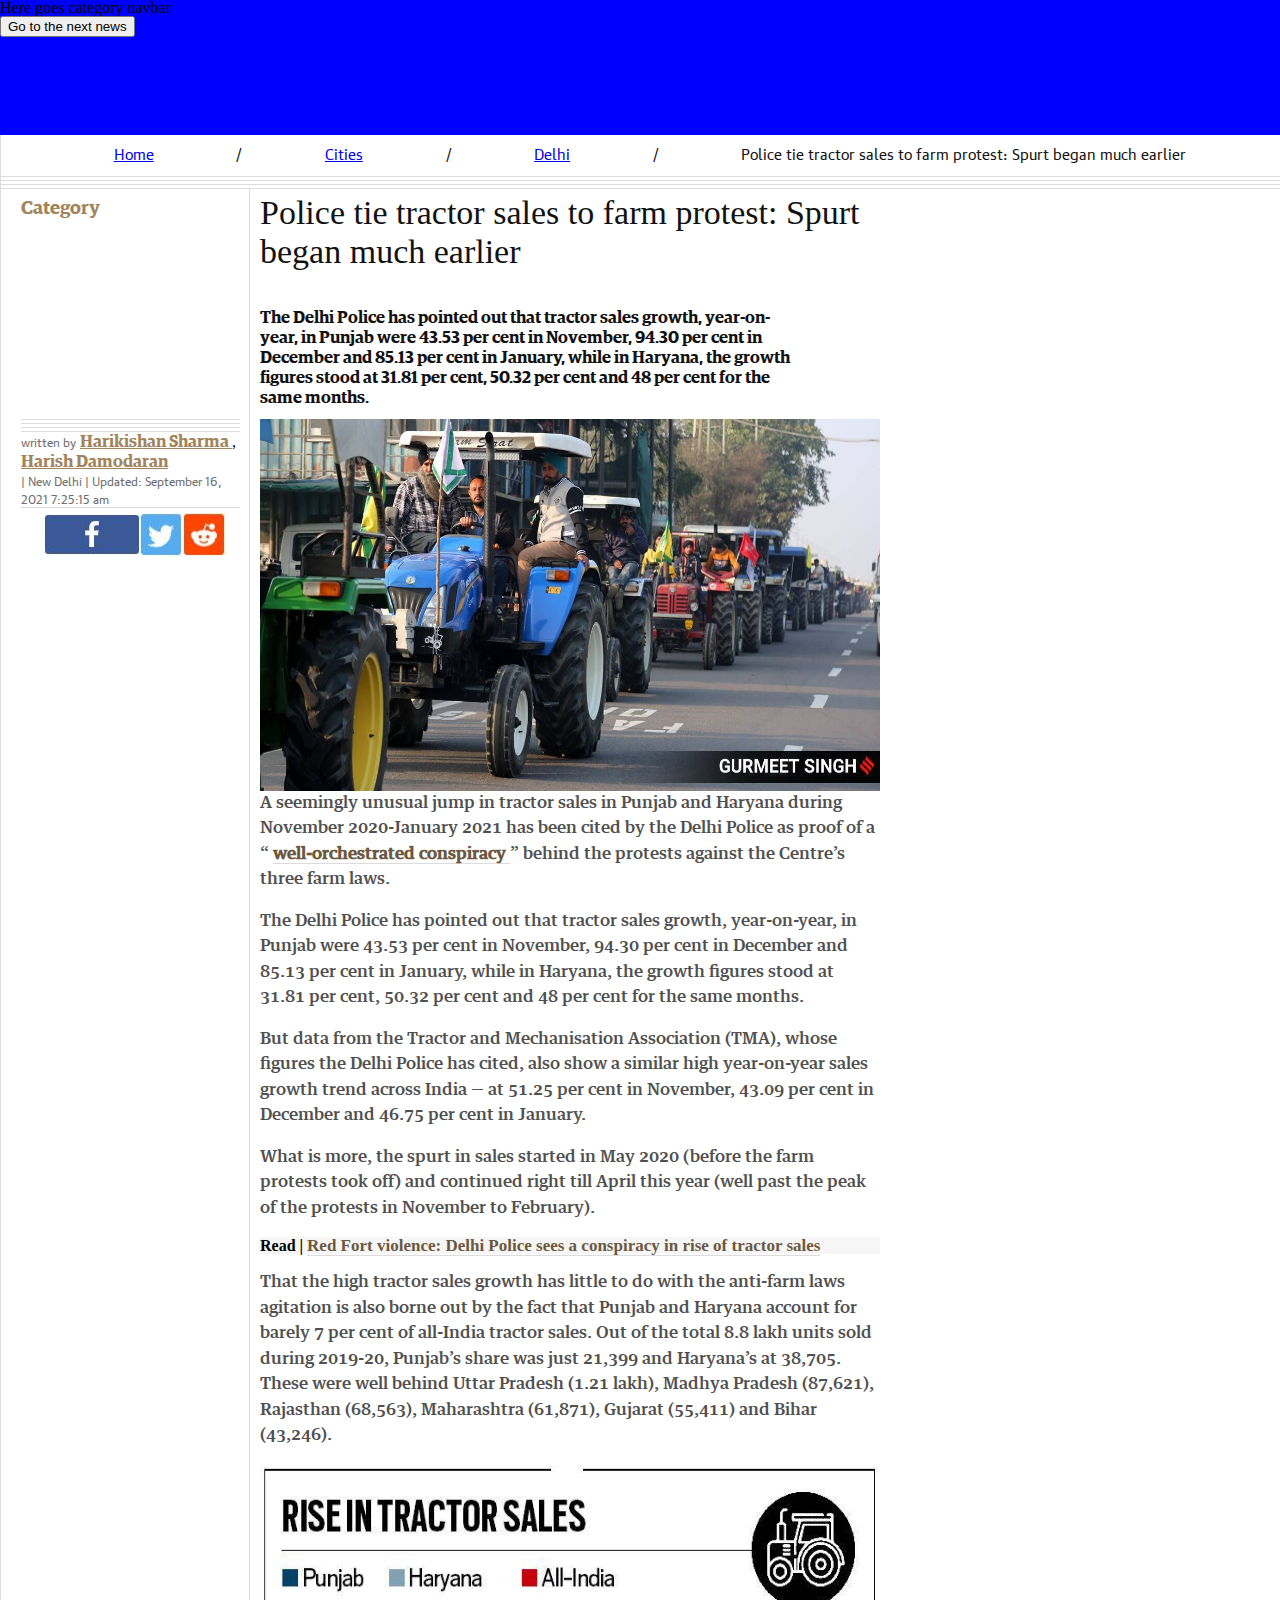
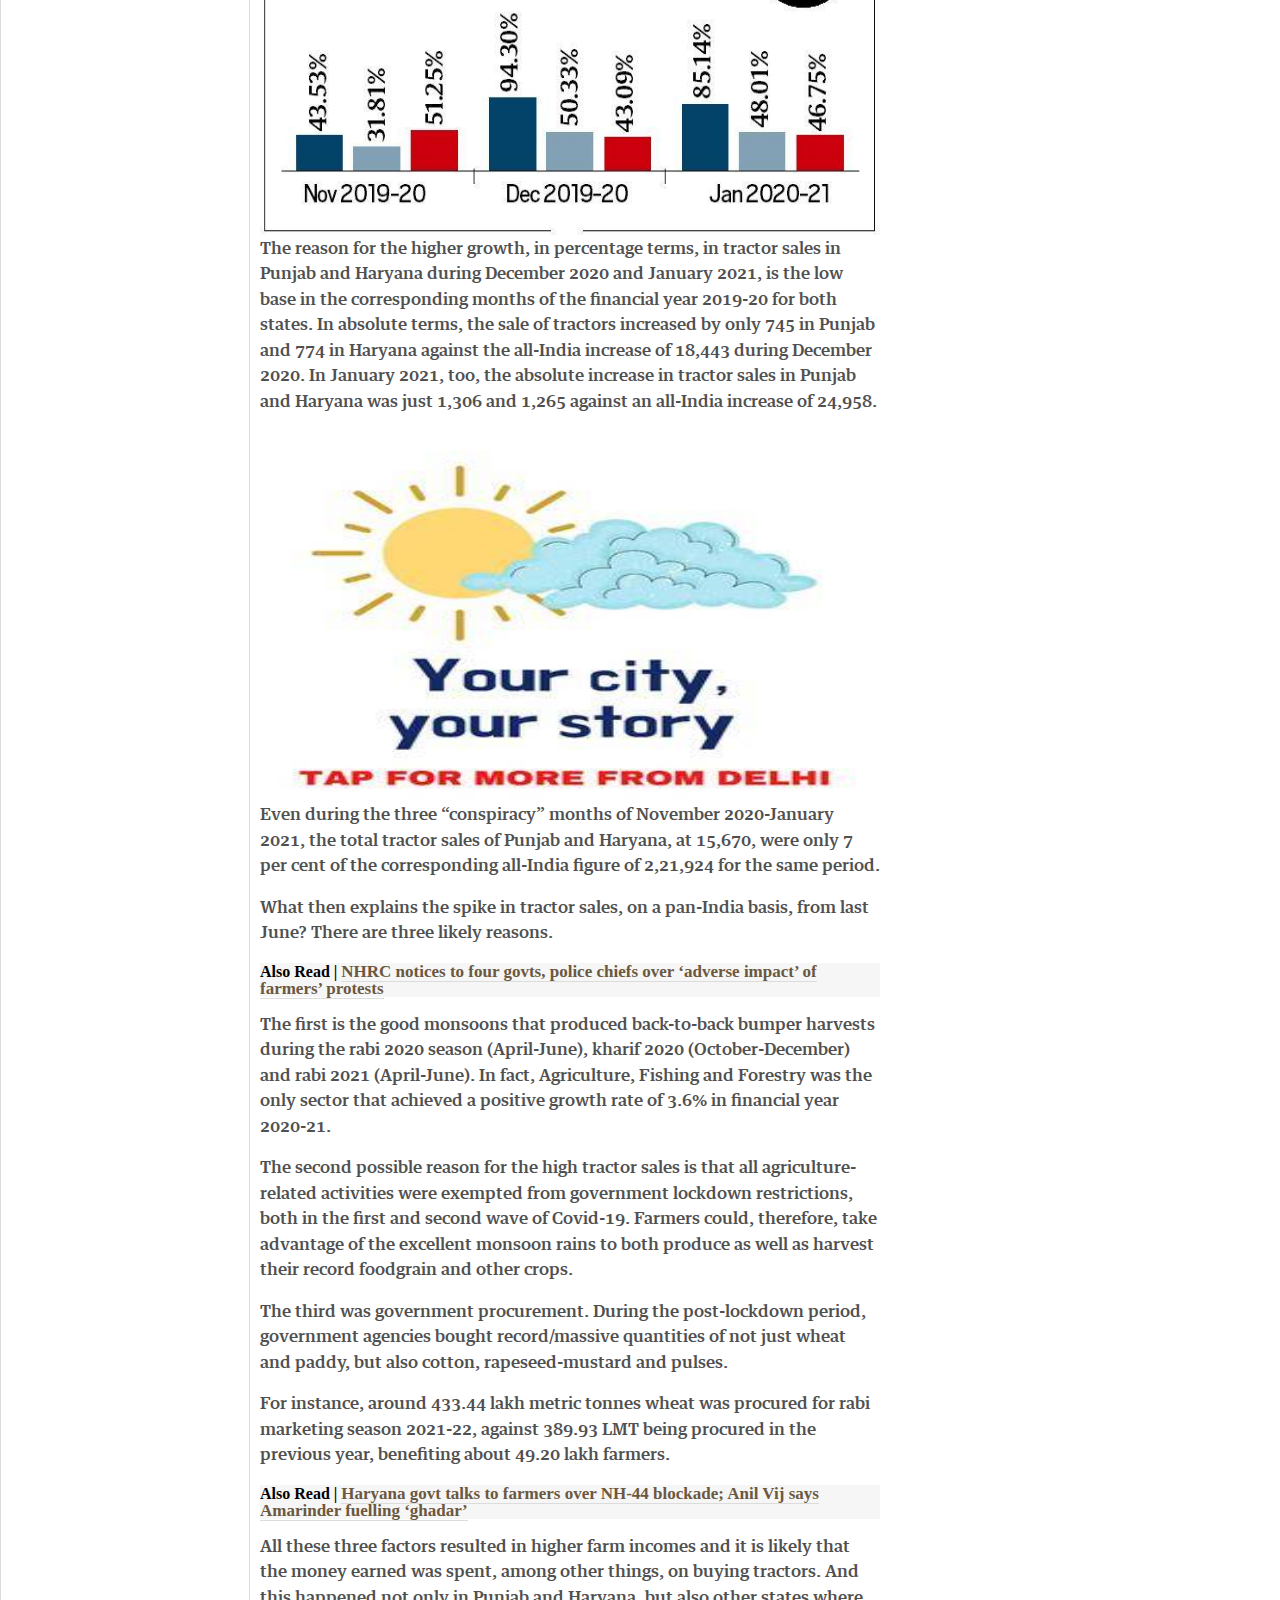
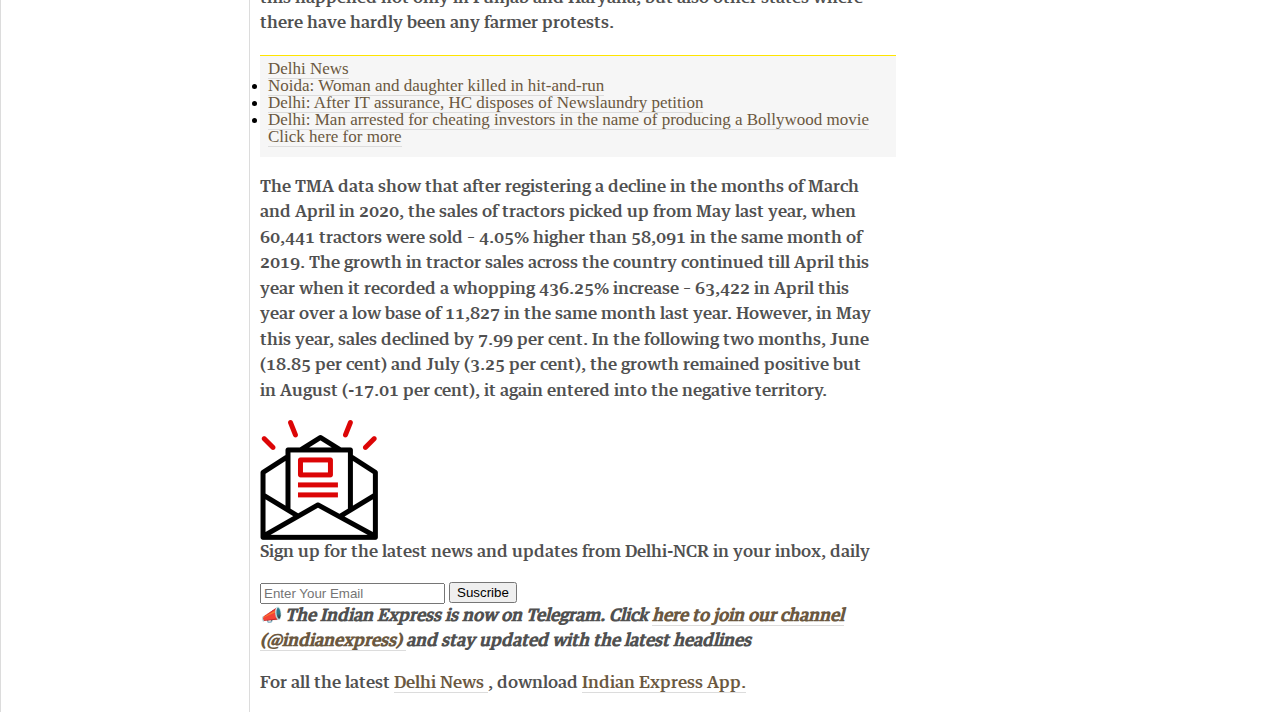
<file: index1.html>
<html>
  <head>
    <link rel="stylesheet" href="./css/reset.css" />
    <link rel="stylesheet" href="./css/styles.css" />
    <title>
      Police tie tractor sales to farm protest: Spurt began much earlier | The
      Indian Express
    </title>
  </head>
  <body>
    <div class="separator">
      <div class="navbar">
        Here goes category navbar
        <div>
          <a href="./index2.html">
            <button>Go to the next news</button>
          </a>
        </div>
      </div>
    </div>
    <article class="main-container">
      <div class="category-info">
        <a href="https://indianexpress.com/">Home</a>
        /
        <a href="https://indianexpress.com/section/cities/">Cities</a>
        /
        <a href="https://indianexpress.com/section/cities/delhi/">Delhi</a>
        /
        <p>
          Police tie tractor sales to farm protest: Spurt began much earlier
        </p>
      </div>
      <div class="lines"></div>
      <section class="grid-section">
        <div class="first-grid-element">
          <a href="" class="category-link"> Category </a>
          <div class="author-section author1">
            <div class="lines grid-lines"></div>
            <div>
              <div>
                <span class="author-label">written by</span>
                <a
                  href="https://indianexpress.com/profile/author/harikishan-sharma/"
                  class="author"
                >
                  Harikishan Sharma
                </a>
                ,
                <a
                  href="https://indianexpress.com/profile/author/harish-damodaran/"
                  class="author"
                >
                  Harish Damodaran
                </a>
              </div>
              <span class="author-label">
                | New Delhi | Updated: September 16, 2021 7:25:15 am
              </span>
            </div>
          </div>
          <div class="icons-section">
            <img src="./assets/images/facebook-icon.JPG" alt="facebook-icon" />
            <img src="./assets/images/twitter-icon.JPG" alt="twitter-icon" />
            <img src="./assets/images/reddit-icon.JPG" alt="reddit-icon" />
          </div>
        </div>
        <div class="second-grid-element">
          <h1 class="title">
            Police tie tractor sales to farm protest: Spurt began much earlier
          </h1>
          <h2 class="note-article">
            The Delhi Police has pointed out that tractor sales growth,
            year-on-year, in Punjab were 43.53 per cent in November, 94.30 per
            cent in December and 85.13 per cent in January, while in Haryana,
            the growth figures stood at 31.81 per cent, 50.32 per cent and 48
            per cent for the same months.
          </h2>
          <img
            src="./assets/images/tractor.jpg"
            alt="tractor"
            class="article-img"
          />
          <div>
            <p>
              A seemingly unusual jump in tractor sales in Punjab and Haryana
              during November 2020-January 2021 has been cited by the Delhi
              Police as proof of a “
              <strong>
                <a
                  href="https://indianexpress.com/article/cities/delhi/red-fort-violen
              ce-delhi-police-sees-a-conspiracy-in-rise-of-tractor-sales-7509278/"
                >
                  well-orchestrated conspiracy
                </a>
              </strong>
              ” behind the protests against the Centre’s three farm laws.
            </p>
            <p>
              The Delhi Police has pointed out that tractor sales growth,
              year-on-year, in Punjab were 43.53 per cent in November, 94.30 per
              cent in December and 85.13 per cent in January, while in Haryana,
              the growth figures stood at 31.81 per cent, 50.32 per cent and 48
              per cent for the same months.
            </p>
            <p>
              But data from the Tractor and Mechanisation Association (TMA),
              whose figures the Delhi Police has cited, also show a similar high
              year-on-year sales growth trend across India — at 51.25 per cent
              in November, 43.09 per cent in December and 46.75 per cent in
              January.
            </p>
            <p>
              What is more, the spurt in sales started in May 2020 (before the
              farm protests took off) and continued right till April this year
              (well past the peak of the protests in November to February).
            </p>
            <div class="read-sections">
              Read |
              <a
                href="https://indianexpress.com/article/cities/delhi/red-fort-violence
            -delhi-police-sees-a-conspiracy-in-rise-of-tractor-sales-7509278/"
              >
                Red Fort violence: Delhi Police sees a conspiracy in rise of
                tractor sales
              </a>
            </div>
            <p>
              That the high tractor sales growth has little to do with the
              anti-farm laws agitation is also borne out by the fact that Punjab
              and Haryana account for barely 7 per cent of all-India tractor
              sales. Out of the total 8.8 lakh units sold during 2019-20,
              Punjab’s share was just 21,399 and Haryana’s at 38,705. These were
              well behind Uttar Pradesh (1.21 lakh), Madhya Pradesh (87,621),
              Rajasthan (68,563), Maharashtra (61,871), Gujarat (55,411) and
              Bihar (43,246).
            </p>
            <img src="./assets/images/tractor-data.jpg" class="article-img" />
            <p>
              The reason for the higher growth, in percentage terms, in tractor
              sales in Punjab and Haryana during December 2020 and January 2021,
              is the low base in the corresponding months of the financial year
              2019-20 for both states. In absolute terms, the sale of tractors
              increased by only 745 in Punjab and 774 in Haryana against the
              all-India increase of 18,443 during December 2020. In January
              2021, too, the absolute increase in tractor sales in Punjab and
              Haryana was just 1,306 and 1,265 against an all-India increase of
              24,958.
            </p>
            <div>
              <a
                href="https://indianexpress.com/section/cities/delhi/?utm_source=
            newbanner"
                class="none-border-link"
              >
                <img
                  src="./assets/images/city-button-delhi.jpeg"
                  class="article-img"
                />
              </a>
              <span>
                <p>
                  Even during the three “conspiracy” months of November
                  2020-January 2021, the total tractor sales of Punjab and
                  Haryana, at 15,670, were only 7 per cent of the corresponding
                  all-India figure of 2,21,924 for the same period.
                </p>
                <p>
                  What then explains the spike in tractor sales, on a pan-India
                  basis, from last June? There are three likely reasons.
                </p>
              </span>
            </div>
            <div class="read-sections">
              Also Read |
              <a
                href="https://indianexpress.com/article/india/nhrc-notices-to-four-
            govts-police-chiefs-over-farmers-protests-adverse-impact-7508140/"
              >
                NHRC notices to four govts, police chiefs over ‘adverse impact’
                of farmers’ protests
              </a>
            </div>
            <p>
              The first is the good monsoons that produced back-to-back bumper
              harvests during the rabi 2020 season (April-June), kharif 2020
              (October-December) and rabi 2021 (April-June). In fact,
              Agriculture, Fishing and Forestry was the only sector that
              achieved a positive growth rate of 3.6% in financial year 2020-21.
            </p>
            <p>
              The second possible reason for the high tractor sales is that all
              agriculture-related activities were exempted from government
              lockdown restrictions, both in the first and second wave of
              Covid-19. Farmers could, therefore, take advantage of the
              excellent monsoon rains to both produce as well as harvest their
              record foodgrain and other crops.
            </p>
            <p>
              The third was government procurement. During the post-lockdown
              period, government agencies bought record/massive quantities of
              not just wheat and paddy, but also cotton, rapeseed-mustard and
              pulses.
            </p>
            <p>
              For instance, around 433.44 lakh metric tonnes wheat was procured
              for rabi marketing season 2021-22, against 389.93 LMT being
              procured in the previous year, benefiting about 49.20 lakh
              farmers.
            </p>
            <div class="read-sections">
              Also Read |
              <a
                href="https://indianexpress.com/article/cities/chandigarh/haryana-
            govt-farmers-protest-nh44-blockade-anil-vij-7508902/"
              >
                Haryana govt talks to farmers over NH-44 blockade; Anil Vij says
                Amarinder fuelling ‘ghadar’
              </a>
            </div>
            <p>
              All these three factors resulted in higher farm incomes and it is
              likely that the money earned was spent, among other things, on
              buying tractors. And this happened not only in Punjab and Haryana,
              but also other states where there have hardly been any farmer
              protests.
            </p>
            <div class="alt-section">
              <div>
                <a href="https://indianexpress.com/section/cities/delhi/">
                  Delhi News
                </a>
              </div>
              <ul>
                <li>
                  <a
                    href="https://indianexpress.com/article/cities/delhi/noida-woman
                -daughter-killed-in-hit-and-run-7524869/"
                  >
                    Noida: Woman and daughter killed in hit-and-run
                  </a>
                </li>
                <li>
                  <a
                    href="https://indianexpress.com/article/cities/delhi/income-tax
                -department-delhi-hc-newslaundry-petition-7524933/"
                  >
                    Delhi: After IT assurance, HC disposes of Newslaundry
                    petition
                  </a>
                </li>
                <li>
                  <a
                    href="https://indianexpress.com/article/cities/delhi/delhi-man-
                arrested-for-cheating-investors-in-the-name-of-producing-a-
                bollywood-movie-7523949/"
                  >
                    Delhi: Man arrested for cheating investors in the name of
                    producing a Bollywood movie
                  </a>
                </li>
              </ul>
              <div>
                <a href="https://indianexpress.com/section/cities/delhi/">
                  Click here for more
                </a>
              </div>
            </div>
            <p>
              The TMA data show that after registering a decline in the months
              of March and April in 2020, the sales of tractors picked up from
              May last year, when 60,441 tractors were sold – 4.05% higher than
              58,091 in the same month of 2019. The growth in tractor sales
              across the country continued till April this year when it recorded
              a whopping 436.25% increase – 63,422 in April this year over a low
              base of 11,827 in the same month last year. However, in May this
              year, sales declined by 7.99 per cent. In the following two
              months, June (18.85 per cent) and July (3.25 per cent), the growth
              remained positive but in August (-17.01 per cent), it again
              entered into the negative territory.
            </p>
            <div>
              <img src="./assets/images/letter-icon.png" />
              <p>
                Sign up for the latest news and updates from Delhi-NCR in your
                inbox, daily
              </p>
              <form>
                <input
                  name="email"
                  type="email"
                  id="suscriber"
                  placeholder="Enter Your Email"
                  value=""
                />
                <button>Suscribe</button>
              </form>
            </div>
            <p>
              <strong>
                <em>
                  📣 The Indian Express is now on Telegram. Click
                  <a href="https://t.me/indianexpress">
                    here to join our channel (@indianexpress)
                  </a>
                  and stay updated with the latest headlines
                </em>
              </strong>
            </p>
            <p>
              For all the latest
              <a href="https://indianexpress.com/section/cities/delhi/">
                Delhi News
              </a>
              , download
              <a href="https://indianexpress.page.link/aeiu">
                Indian Express App.
              </a>
            </p>
          </div>
        </div>
      </section>
    </article>
  </body>
</html>
</file>
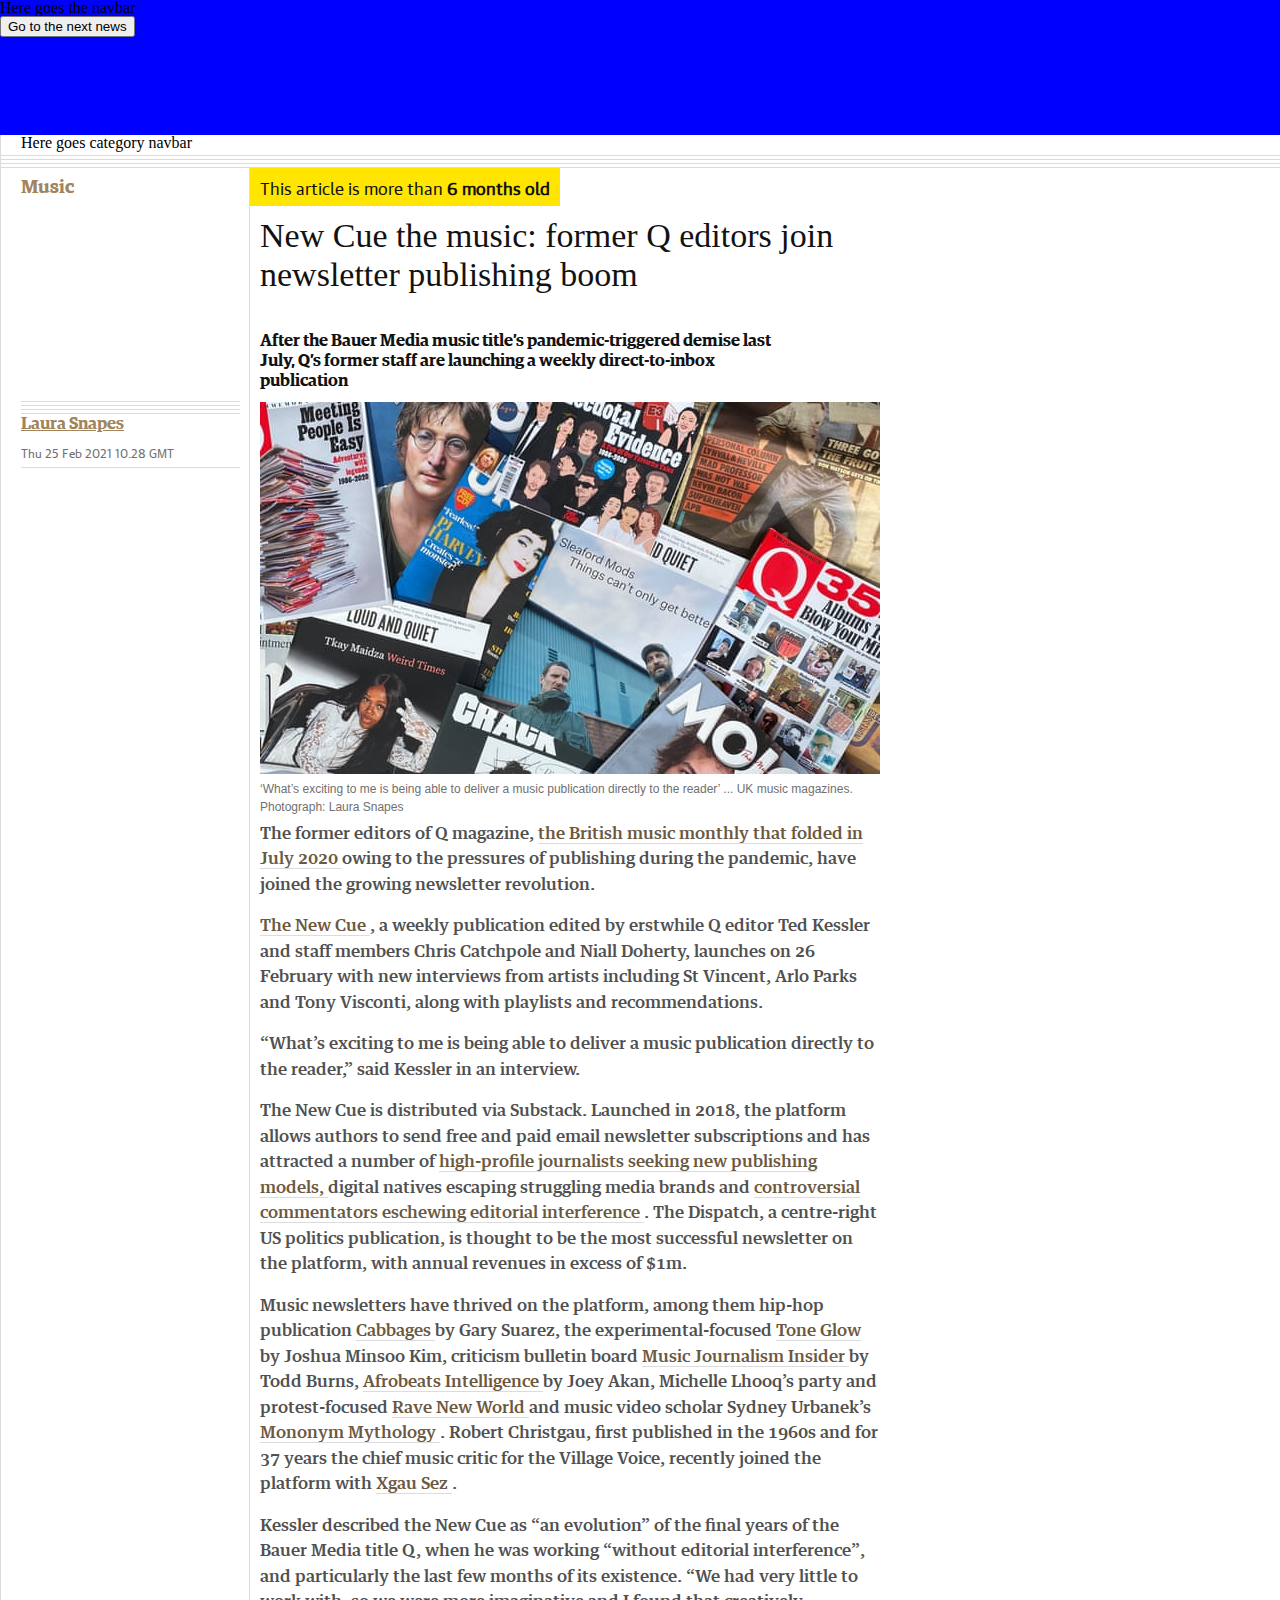
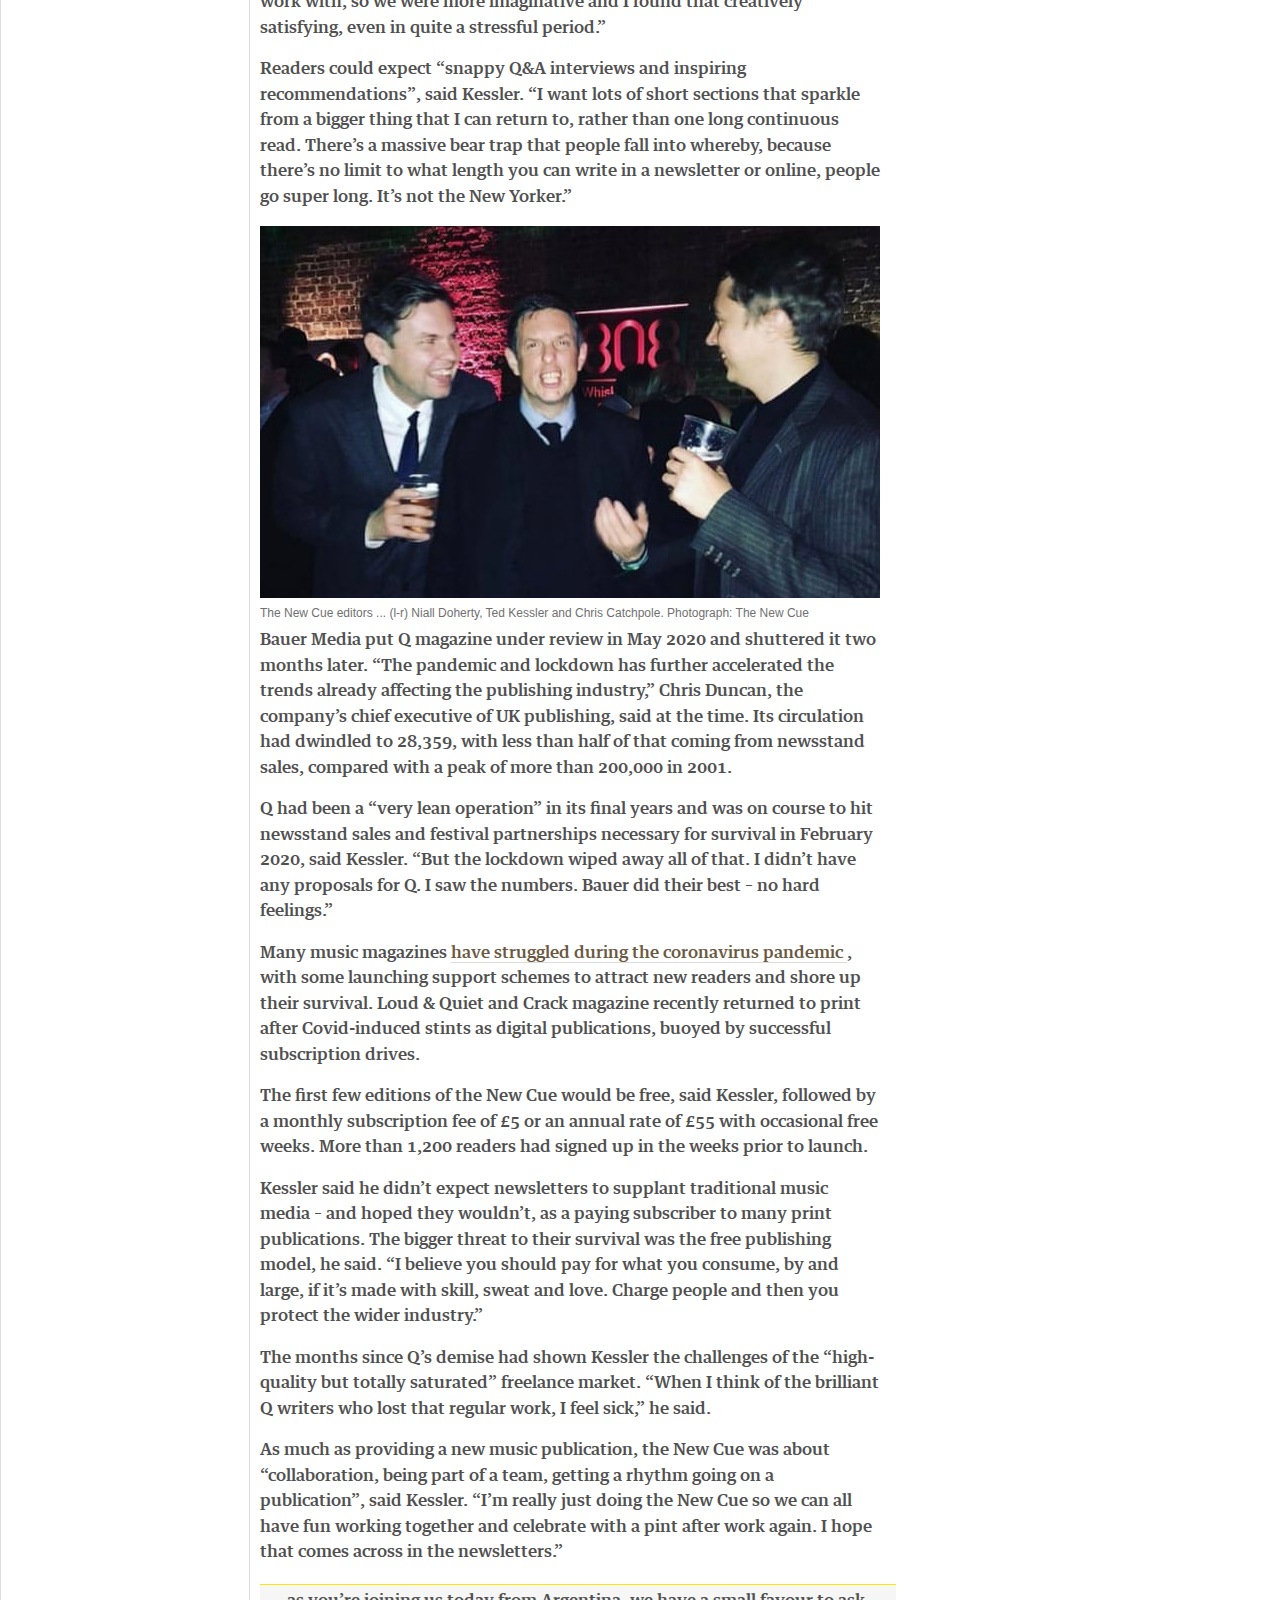
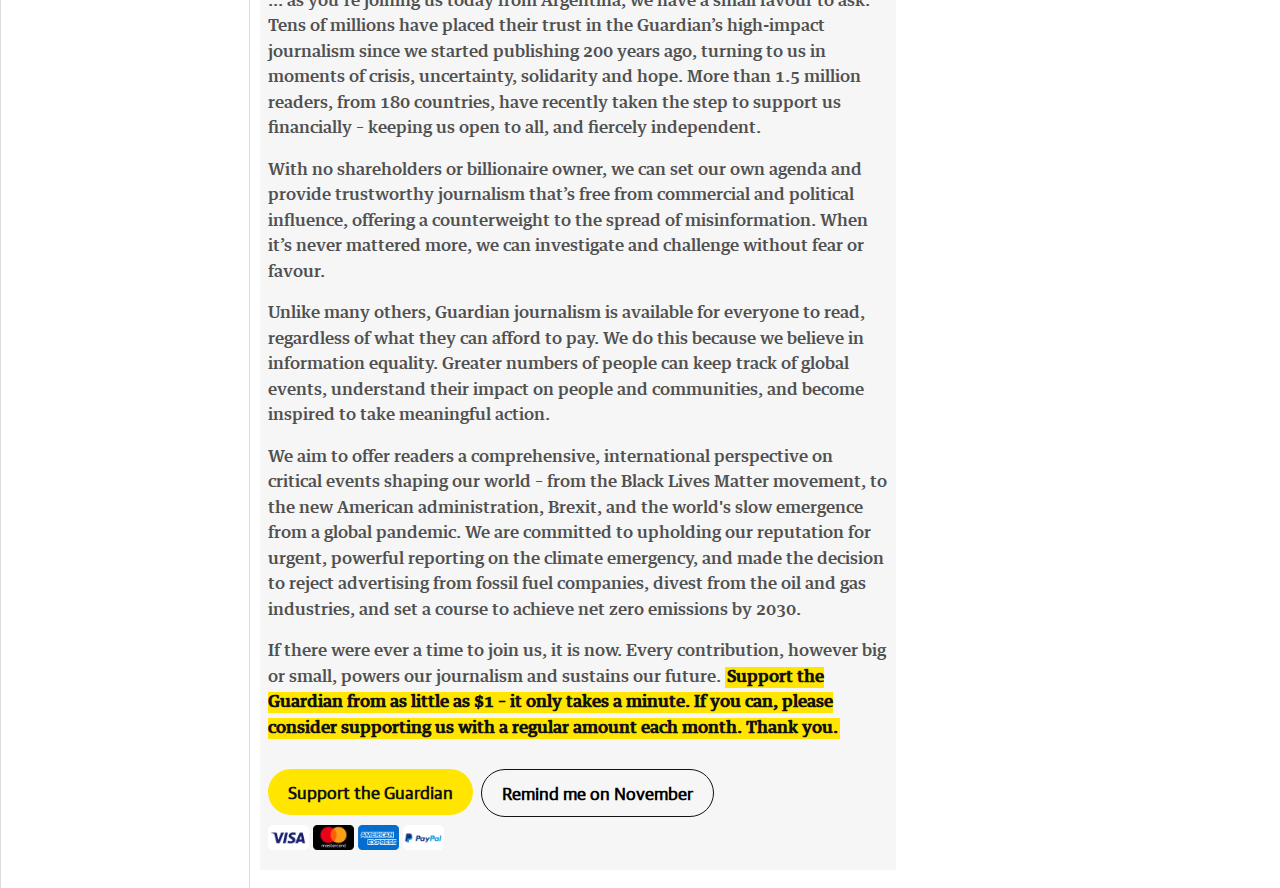
<file: index2.html>
<html>
  <head>
    <link rel="stylesheet" href="./css/reset.css" />
    <link rel="stylesheet" href="./css/styles.css" />
    <title>New Cue the music: former Q editors join newsletter publishing boom | The Guardian</title>
  </head>
  <body>
    <header>
      <div class="separator">
        <div class="navbar">
          Here goes the navbar
          <div>
            <a href="./index.html">
              <button>Go to the next news</button>
            </a>
          </div>
        </div>
      </div>
    </header>
    <article class="main-container">
      <div class="category-navbar">Here goes category navbar</div>
      <div class="lines"></div>
      <section class="grid-section">
        <div class="first-grid-element">
          <a href="https://www.theguardian.com/music/music" class="category-link">
            Music
          </a>
          <div class="author-section">
            <div class="lines grid-lines"></div>
            <a href="https://www.theguardian.com/profile/laura-snapes" class="author">Laura Snapes</a>
            <span class="author-label">Thu 25 Feb 2021 10.28 GMT</span>
          </div>
        </div>
        <div class="second-grid-element">
        <div class="upper-note">
          This article is more than
          <strong> 6 months old </strong>
        </div>
        <h1 class="title">
          New Cue the music: former Q editors join newsletter publishing boom
        </h1>
        <h2 class="note-article">
          After the Bauer Media music title’s pandemic-triggered demise last
          July, Q’s former staff are launching a weekly direct-to-inbox
          publication
        </h2>
        <figure class="picture">
          <img src="./assets/images/music-vinyls.jpg" class="article-img"/>
          <figcaption class="figcaption-picture">
            <span>
              ‘What’s exciting to me is being able to deliver a music
              publication directly to the reader’ ... UK music magazines.
              </span>
            <span>Photograph: Laura Snapes</span>
          </figcaption>
        </figure>
        <p class="p-content">
          The former editors of Q magazine, 
          <a href="https://www.theguardian.com/music/2020/jul/20/q-magazine-to-fold-after-34-years">
            the British music monthly that folded in July 2020
          </a>
           owing to the pressures of publishing during the
          pandemic, have joined the growing newsletter revolution.
        </p>
        <p>
          <a href="https://thenewcue.substack.com/p/coming-soon">
            The New Cue
          </a>
          , a weekly publication edited by erstwhile Q editor Ted
          Kessler and staff members Chris Catchpole and Niall Doherty, launches
          on 26 February with new interviews from artists including St Vincent,
          Arlo Parks and Tony Visconti, along with playlists and
          recommendations.
        </p>
        <p>
          “What’s exciting to me is being able to deliver a music publication
          directly to the reader,” said Kessler in an interview.
        </p>
        <p>
          The New Cue is distributed via Substack. Launched in 2018, the
          platform allows authors to send free and paid email newsletter
          subscriptions and has attracted a number of 
          <a href="https://www.theguardian.com/commentisfree/2020/dec/26/control-shift-why-newspaper-hacks-are-switching-to-substack">
            high-profile journalists seeking new publishing models,
          </a>
           digital natives escaping struggling media brands and 
           <a href="https://www.theguardian.com/commentisfree/2020/nov/17/substack-media-platform-publishing">
            controversial commentators eschewing editorial interference
          </a>
          . The Dispatch, a centre-right US politics publication, is
          thought to be the most successful newsletter on the platform, with
          annual revenues in excess of $1m.
        </p>
        <p>
          Music newsletters have thrived on the platform, among them hip-hop
          publication 
          <a href="https://cabbages.substack.com/">
            Cabbages
          </a>
           by Gary Suarez, the experimental-focused 
           <a href="https://toneglow.substack.com/about?utm_source=menu-dropdown">
            Tone Glow
          </a>
           by Joshua Minsoo Kim, criticism bulletin board 
          <a href="https://musicjournalism.substack.com/">
            Music Journalism Insider
          </a>
           by Todd Burns, 
           <a href="https://afrobeatsintelligence.substack.com/">
            Afrobeats Intelligence
          </a>
           by Joey Akan, Michelle
          Lhooq’s party and protest-focused 
          <a href="https://ravenewworld.substack.com/">
            Rave New World
          </a>
           and music video
          scholar Sydney Urbanek’s 
          <a href="https://sydurbanek.substack.com/">
            Mononym Mythology
          </a>
          . Robert Christgau, first
          published in the 1960s and for 37 years the chief music critic for the
          Village Voice, recently joined the platform with 
          <a href="https://robertchristgau.substack.com/">
            Xgau Sez
          </a>
          .
        </p>
        <p>
          Kessler described the New Cue as “an evolution” of the final years of
          the Bauer Media title Q, when he was working “without editorial
          interference”, and particularly the last few months of its existence.
          “We had very little to work with, so we were more imaginative and I
          found that creatively satisfying, even in quite a stressful period.”
        </p>
        <p>
          Readers could expect “snappy Q&A interviews and inspiring
          recommendations”, said Kessler. “I want lots of short sections that
          sparkle from a bigger thing that I can return to, rather than one long
          continuous read. There’s a massive bear trap that people fall into
          whereby, because there’s no limit to what length you can write in a
          newsletter or online, people go super long. It’s not the New Yorker.”
        </p>
        <figure>
          <img src="./assets/images/cue-editors.jpg" class="article-img"/>
          <figcaption class="figcaption-picture">
            <span>
              The New Cue editors ... (l-r) Niall Doherty, Ted Kessler and Chris
              Catchpole. Photograph: The New Cue
            </span>
          </figcaption>
        </figure>
        <p>
          Bauer Media put Q magazine under review in May 2020 and shuttered it
          two months later. “The pandemic and lockdown has further accelerated
          the trends already affecting the publishing industry,” Chris Duncan,
          the company’s chief executive of UK publishing, said at the time. Its
          circulation had dwindled to 28,359, with less than half of that coming
          from newsstand sales, compared with a peak of more than 200,000 in
          2001.
        </p>
        <p>
          Q had been a “very lean operation” in its final years and was on
          course to hit newsstand sales and festival partnerships necessary for
          survival in February 2020, said Kessler. “But the lockdown wiped away
          all of that. I didn’t have any proposals for Q. I saw the numbers.
          Bauer did their best – no hard feelings.”
        </p>
        <p>
          Many music magazines 
          <a href="https://www.theguardian.com/music/2020/may/24/like-a-tap-
          being-turned-off-music-magazines-in-uk-fight-for-survival-covid-19">
            have struggled during the coronavirus pandemic
          </a>
          , with some launching support schemes to attract new readers and shore
          up their survival. Loud & Quiet and Crack magazine recently returned
          to print after Covid-induced stints as digital publications, buoyed by
          successful subscription drives.
        </p>
        <p>
          The first few editions of the New Cue would be free, said Kessler,
          followed by a monthly subscription fee of £5 or an annual rate of £55
          with occasional free weeks. More than 1,200 readers had signed up in
          the weeks prior to launch.
        </p>
        <p>
          Kessler said he didn’t expect newsletters to supplant traditional
          music media – and hoped they wouldn’t, as a paying subscriber to many
          print publications. The bigger threat to their survival was the free
          publishing model, he said. “I believe you should pay for what you
          consume, by and large, if it’s made with skill, sweat and love. Charge
          people and then you protect the wider industry.”
        </p>
        <p>
          The months since Q’s demise had shown Kessler the challenges of the
          “high-quality but totally saturated” freelance market. “When I think
          of the brilliant Q writers who lost that regular work, I feel sick,”
          he said.
        </p>
        <p>
          As much as providing a new music publication, the New Cue was about
          “collaboration, being part of a team, getting a rhythm going on a
          publication”, said Kessler. “I’m really just doing the New Cue so we
          can all have fun working together and celebrate with a pint after work
          again. I hope that comes across in the newsletters.”
        </p>
        <div class="alt-section">
          <p>
            … as you’re joining us today from Argentina, we have a small favour
            to ask. Tens of millions have placed their trust in the Guardian’s
            high-impact journalism since we started publishing 200 years ago,
            turning to us in moments of crisis, uncertainty, solidarity and
            hope. More than 1.5 million readers, from 180 countries, have
            recently taken the step to support us financially – keeping us open
            to all, and fiercely independent.
          </p>
          <p>
            With no shareholders or billionaire owner, we can set our own agenda
            and provide trustworthy journalism that’s free from commercial and
            political influence, offering a counterweight to the spread of
            misinformation. When it’s never mattered more, we can investigate
            and challenge without fear or favour.
          </p>
          <p>
            Unlike many others, Guardian journalism is available for everyone to
            read, regardless of what they can afford to pay. We do this because
            we believe in information equality. Greater numbers of people can
            keep track of global events, understand their impact on people and
            communities, and become inspired to take meaningful action.
          </p>
          <p>
            We aim to offer readers a comprehensive, international perspective
            on critical events shaping our world – from the Black Lives Matter
            movement, to the new American administration, Brexit, and the
            world's slow emergence from a global pandemic. We are committed to
            upholding our reputation for urgent, powerful reporting on the
            climate emergency, and made the decision to reject advertising from
            fossil fuel companies, divest from the oil and gas industries, and
            set a course to achieve net zero emissions by 2030.
          </p>
          <p>
            If there were ever a time to join us, it is now. Every contribution,
            however big or small, powers our journalism and sustains our future.
            <strong class="final-words">
              Support the Guardian from as little as $1 – it only takes a minute.
              If you can, please consider supporting us with a regular amount each
              month. Thank you.
            </strong>
          </p>
          <div class="btn-container">
            <span class="button first-btn">
              <a href="https://support.theguardian.com/int/contribute?REFPVID=ku2o9
              kj2mquqqibjfxgn&INTCMP=gdnwb_copts_memco_2021-09-06-EpicChoiceCardsTes
              t_control&acquisitionData=%7B%22source%22%3A%22GUARDIAN_WEB%22%2C%22c
              omponentId%22%3A%22gdnwb_copts_memco_2021-09-06-EpicChoiceCardsTest_co
              ntrol%22%2C%22componentType%22%3A%22ACQUISITIONS_EPIC%22%2C%22campaign
              Code%22%3A%22gdnwb_copts_memco_2021-09-06-EpicChoiceCardsTest_control%
              22%2C%22abTest%22%3A%7B%22name%22%3A%222021-09-06-EpicChoiceCardsTest__
              REGULAR_ROW%22%2C%22variant%22%3A%22control%22%7D%2C%22referrerPageview
              Id%22%3A%22ku2o9kj2mquqqibjfxgn%22%2C%22referrerUrl%22%3A%22https%3A%2F
              %2Fwww.theguardian.com%2Fmusic%2F2021%2Ffeb%2F25%2Fnew-cue-former-q-ed
              itors-join-newsletter-publishing-boom%22%2C%22isRemote%22%3Atrue%7D"
              class="support-link">
              Support the Guardian
              </a>
            </span>
            <span class="button second-btn">
              Remind me on November
            </span>
            <img src="./assets/images/payment-methods.png" class="payment-methods">
          </div>
        </div>
      </section>
    </article>
  </body>
</html>
</file>
<file: css/styles.css>
@font-face {
  font-family: "Guardian Text Egyptian Web";
  font-weight: 400;
  font-style: normal;
  font-stretch: normal;

  src: url("../assets/fonts/Guardian-Text-Egyp-Web-Med.eot");
  src: url("../assets/fonts/Guardian-Text-Egyp-Web-Med.eot?#iefix")
      format("embedded-opentype"),
    url("../assets/fonts/Guardian-Text-Egyp-Web-Med.woff") format("woff"),
    url("../assets/fonts/Guardian-Text-Egyp-Web-Med.ttf") format("truetype"),
    url("../assets/fonts/Guardian-Text-Egyp-Web-Med.svg#Guardian-Text-Egyp-Web-Medium")
      format("svg");
}

@font-face {
  font-family: "Guardian Text Sans Web";
  font-weight: normal;
  font-style: normal;
  font-stretch: normal;

  src: url("../assets/fonts/TextSans-Regular.eot");
  src: url("../assets/fonts/TextSans-Regular.eot?#iefix")
      format("embedded-opentype"),
    url("../assets/fonts/TextSans-Regular.woff") format("woff"),
    url("../assets/fonts/TextSans-Regular.ttf") format("truetype"),
    url("../assets/fonts/TextSans-Regular.svg#TextSans-Regular") format("svg");
}

@font-face {
  font-family: "Guardian Egyptian Web";
  font-weight: 900;
  font-style: normal;
  font-stretch: normal;

  src: url("../assets/fonts/Guardian-Egyp-Web-Semibold.eot");
  src: url("../assets/fonts/Guardian-Egyp-Web-Semibold.eot?#iefix")
      format("embedded-opentype"),
    url("../assets/fonts/Guardian-Egyp-Web-Semibold.woff") format("woff"),
    url("../assets/fonts/Guardian-Egyp-Web-Semibold.ttf") format("truetype"),
    url("../assets/fonts/Guardian-Egyp-Web-Semibold.svg#Guardian-Egyp-Web-Semibold")
      format("svg");
}

body {
  background-color: #ffffff;
}

.navbar {
  width: 100%;
  height: 15%;
  background-color: blue;
}

.category-navbar {
  height: 20px;
}

.main-container {
  width: 1258px;
  padding: 0 20px;
  margin: auto;
  border-left: 1px solid #dcdcdc;
  border-right: 1px solid #dcdcdc;
}

.lines {
  height: 13px;
  width: 1300px;
  margin-left: -20px;
  background-image: repeating-linear-gradient(
    to bottom,
    #dcdcdc,
    #dcdcdc 1px,
    transparent 1px,
    transparent 4px
  );
}

.grid-section {
  display: grid;
  width: 100%;
  margin-left: 0;
  grid-template-columns: 229px 1fr;
  grid-column-gap: 10px;
}

.first-grid-element {
  display: flex;
  flex-direction: column;
  padding-top: 8px;
  border-right: 1px solid #dcdcdc;
}

.author-section {
  display: flex;
  flex-direction: column;
  width: 219px;
  margin-top: 203px;
  border-bottom: 1px solid #dcdcdc;
}

.author-section .lines {
  width: 219px;
  margin-left: 0px;
}
.author {
  font-family: "Guardian Egyptian Web", Georgia, serif;
  font-size: 17px;
  line-height: 1.15;
  font-weight: 500;
  color: #a1845c;
  padding-bottom: 8px;
}

.author-label {
  width: max-content;
  font-family: "Guardian Text Sans Web", Helvetica, Arial, sans-serif;
  font-size: 12px;
  line-height: 1.5;
  font-weight: 400;
  color: #707070;
  padding-top: 2px;
  margin-bottom: 6px;
  cursor: pointer;
}

.author-label:hover {
  border-bottom: 1px solid #dcdcdc;
}

.category-link {
  width: max-content;
  text-decoration: none;
  color: #a1845c;
  font-family: "Guardian Egyptian Web", Georgia, serif;
  font-size: 19px;
  line-height: 1.15;
  font-weight: 700;
}

.category-link:hover {
  border-bottom: 1px solid #a1845c;
}

.second-grid-element {
  width: 688px;
}

.second-grid-element p {
  width: 620px;
  margin-bottom: 16px;
  font-family: "Guardian Text Egyptian Web", Georgia, serif;
  font-size: 17px;
  line-height: 1.5;
  font-weight: 400;
  color: #505050;
}

.second-grid-element a {
  font-size: 17px;
  text-decoration: none;
  border-bottom: 1px solid #dcdcdc;
  color: #6b5840;
}

.second-grid-element a:hover {
  border-bottom: 1px solid #6b5840;
}

.upper-note {
  margin-left: -10px;
  margin-bottom: 6px;
  font-family: "Guardian Text Sans Web", Helvetica, Arial, sans-serif;
  font-size: 17px;
  line-height: 1.5;
  font-weight: 500;
  color: #121212;
  background-color: #ffe500;
  display: inline-block;
  padding: 6px 10px;
}

.title {
  width: 620px;
  padding-top: 4px;
  padding-bottom: 36px;
  font-family: Georgia, serif;
  font-size: 34px;
  line-height: 1.15;
  font-weight: 500;
  color: #121212;
}

.note-article {
  margin-bottom: 12px;
  max-width: 540px;
  font-family: "Guardian Egyptian Web", Georgia, serif;
  font-size: 17px;
  font-weight: 900;
  line-height: 20px;
  color: #121212;
}

.picture {
  width: 620px;
}

.article-img {
  width: 620px;
  height: 372px;
}

.figcaption-picture {
  padding-top: 6px;
  font-family: Helvetica, Arial, sans-serif;
  font-size: 12px;
  line-height: 1.5;
  font-weight: 400;
  color: #707070;
  margin-bottom: 6px;
}

.alt-section {
  width: 620px;
  margin: 18px 0px;
  padding: 4px 8px 12px;
  border-top: 1px solid #ffe500;
  background-color: #f6f6f6;
}

.final-words {
  padding: 2px;
  color: #121212;
  background-color: #ffe500;
}

.btn-container {
  margin: 24px 8px 4px 0px;
  display: flex;
  flex-wrap: wrap;
}

.button {
  margin: 4px 8px 4px 0px;
}

.first-btn {
  display: inline-flex;
  justify-content: space-between;
  align-items: center;
  border: none;
  background-color: #ffe500;
  cursor: pointer;
  text-decoration: none;
  white-space: nowrap;
  font-family: "Guardian Text Sans Web", Arial, "Lucida Grande", sans-serif;
  font-size: 17px;
  line-height: 1.5;
  font-weight: 900;
  height: 44px;
  padding: 0px 20px 2px;
  border-radius: 44px;
}

.first-btn:hover {
  background-color: #ffce00;
}

.support-link {
  color: #121212 !important;
  border: none !important;
}

.second-btn {
  display: inline-flex;
  justify-content: space-between;
  align-items: center;
  border: 1px solid #121212;
  cursor: pointer;
  white-space: nowrap;
  font-family: "Guardian Text Sans Web", Arial, "Lucida Grande", sans-serif;
  font-size: 17px;
  line-height: 1.5;
  font-weight: 900;
  height: 44px;
  padding: 0px 20px 2px;
  border-radius: 44px;
}

.second-btn:hover {
  background-color: #efefef;
}

.payment-methods {
  width: 176px;
  height: 25px;
  margin: 4px 0;
}

/*Classes used exclusively on the first week news*/

.category-info {
  font-size: 15px !important;

  display: inline-flex;
  flex-direction: row;
  justify-content: center;
}

.icons-section {
  display: flex;
  flex-direction: row;
  justify-content: center;
  margin-top: 5px;
}

.read-sections {
  margin-bottom: 16px;
  width: 620px;
  background-color: #f6f6f6;
  font-weight: 800;
}

.author1 {
  margin-top: 201px;
}

.none-border-link {
  border: none !important;
}
.none-border-link:hover {
  border: none !important;
}

.category-info {
  display: flex;
  flex-direction: row;
  justify-content: space-evenly;
  margin-bottom: 6px;
  font-family: "Guardian Text Sans Web", Helvetica, Arial, sans-serif;
  font-size: 17px;
  line-height: 1.5;
  font-weight: 500;
  color: #121212;
  padding: 6px 10px;
}
</file>
